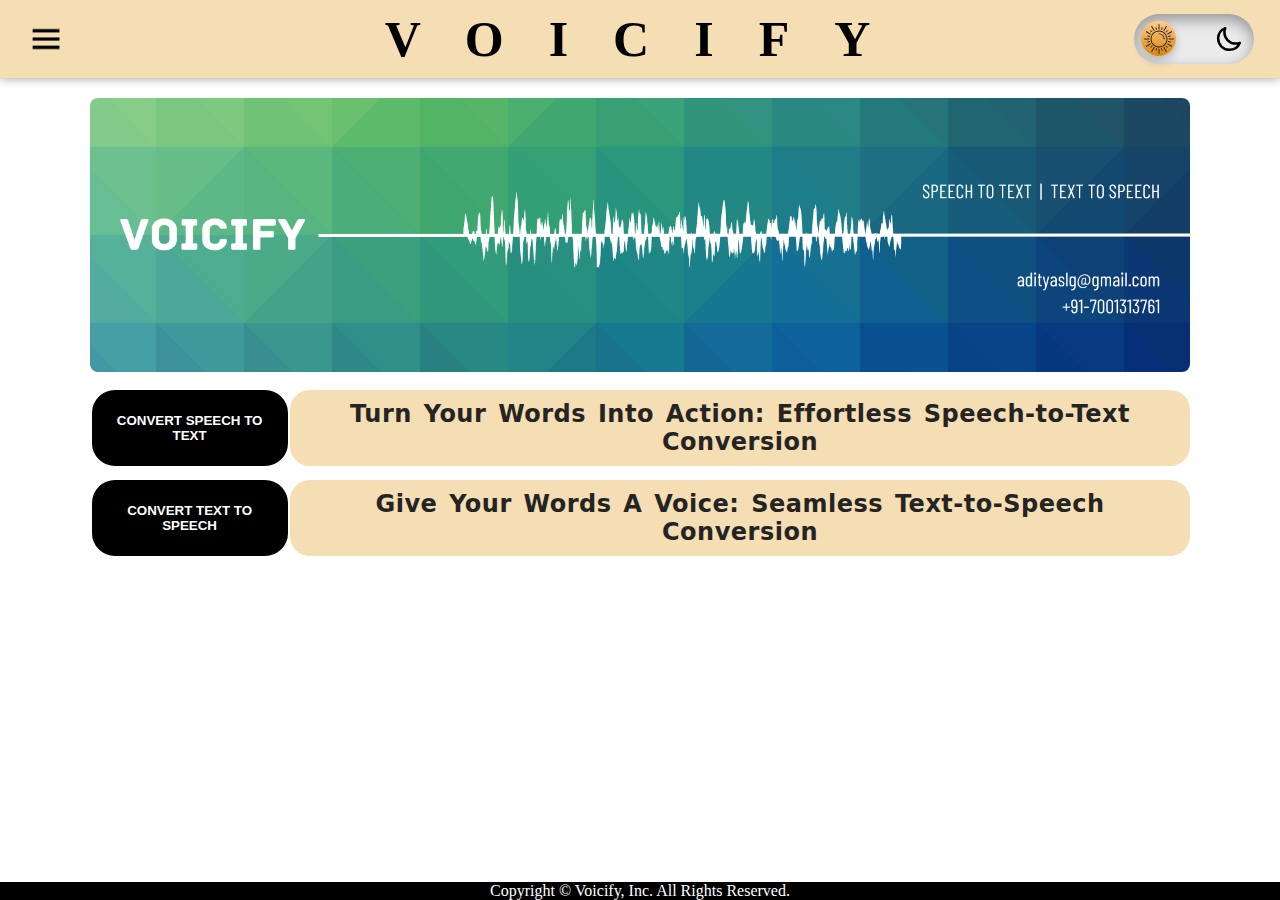
<file: index.html>
<!DOCTYPE html>
<html lang="en">
<head>
    <meta charset="UTF-8">
    <meta name="viewport" content="width=device-width, initial-scale=1.0">
    <title>VOICIFY</title>
    <link rel="stylesheet" href="style.css">
    <script src="https://code.jquery.com/jquery-3.6.0.min.js"></script>

</head>
<body>
    <nav class="navbar">
        <div class="navleft">
            <img src="images/menu.png" alt="" class="menu-icon" id="menuIcon">
        </div>
        <div class="navmid">
            <a href="index.html" ><h1>VOICIFY</h1></a>
        </div>
        <div class="navright">
            <input type="checkbox" id="darkmode-toggle"/>
            <label for="darkmode-toggle">
            <img src="images/sun.svg" class="sun"> 
            <img src="images/moon.svg" class="moon">
            </label>
        </div> 
    </nav>

    

    <div class="container">
        <div class="banner">
           <a href=""><img src="images/banner-img.png" alt=""></a> 
        </div>
        <div class="buttons">
           <div class="same"><a href="speech2text.html"><button class="btn2">CONVERT SPEECH TO TEXT</button></a> <div class="btn-word"><h2>Turn Your Words Into Action: Effortless Speech-to-Text Conversion</h2></div></div> 
           <div class="same"><a href="text2speech.html"><button class="btn1">CONVERT TEXT TO SPEECH</button></a> <div class="btn-word"><h2>Give Your Words A Voice: Seamless Text-to-Speech Conversion</h2></div></div> 
        </div>
    </div>























    <div class="overlay" id="overlay"></div>



     <div class="sidebar1" id="sidebar1">
       <div class="shortcut-links">
        <a href="index.html"><img src="images/home.png" alt=""><p>HOME</p></a>
        <hr class="line">
        <a href="speech2text.html"><img src="images/voice.png" alt=""><p>SPEECH 2 TEXT</p></a>
        <hr class="line">
        <a href="text2speech.html"><img src="images/text.png" alt=""><p>TEXT 2 SPEECH</p></a>
        <hr class="line">
        <a href="help.html"><img src="images/help.png" alt=""><p>HELP</p></a>
        <hr class="line">
        <a href="about.html"><img src="images/about.png" alt=""><p>ABOUT</p></a>
        <hr class="line">
       </div>
 
       
    </div>
 
 
    <footer>
        <p>
            Copyright &copy; Voicify, Inc. All Rights Reserved.        </p>
    </footer>
    <script src="voicify.js"></script>






</body>
</html>
</file>
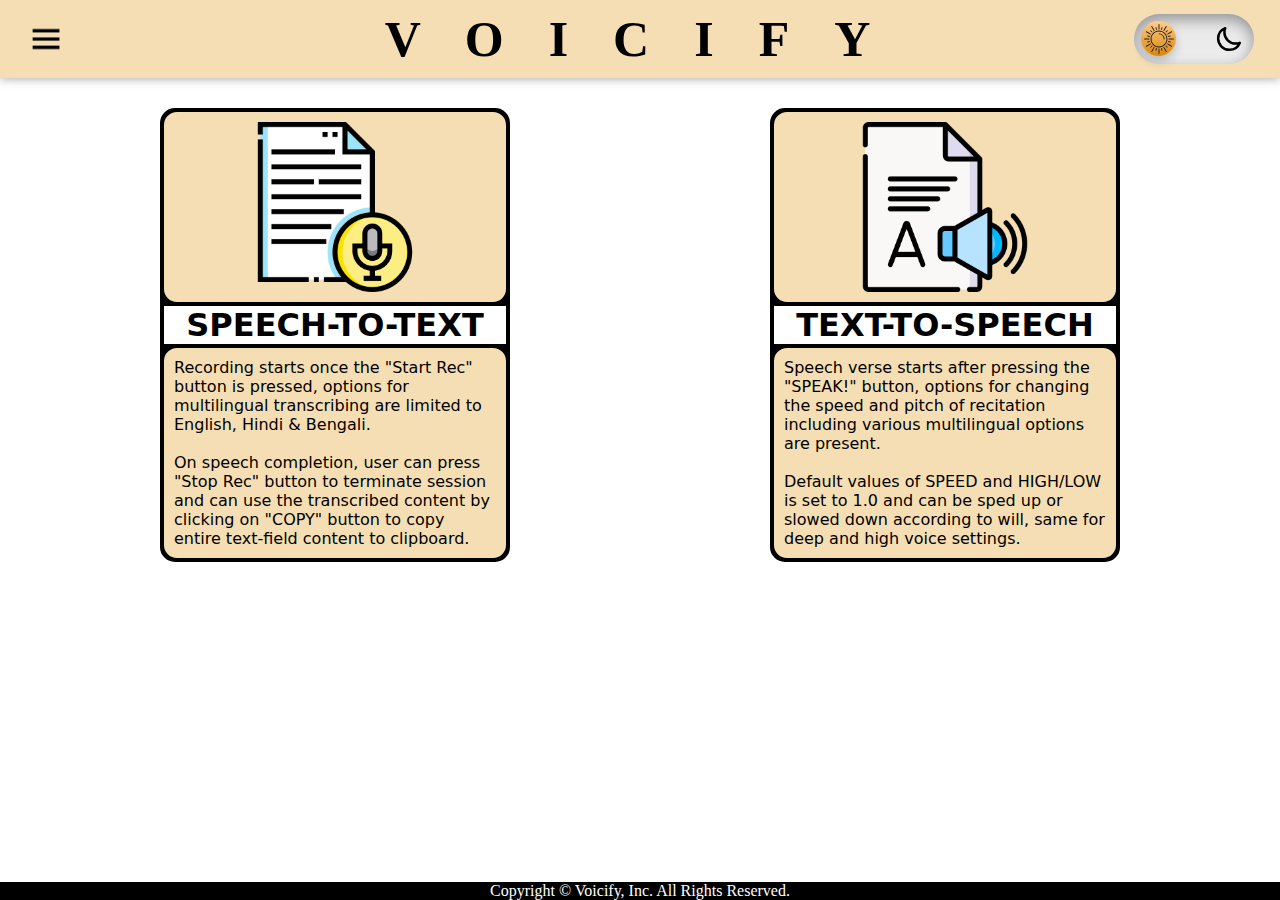
<file: help.html>
<!DOCTYPE html>
<html lang="en">
<head>
    <meta charset="UTF-8">
    <meta name="viewport" content="width=device-width, initial-scale=1.0">
    <title>HELP</title>
    <link rel="stylesheet" href="help.css">
    <script src="https://code.jquery.com/jquery-3.6.0.min.js"></script>

</head>
<body>
    <nav class="navbar">
        <div class="navleft">
            <img src="images/menu.png" alt="" class="menu-icon" id="menuIcon">
        </div>
        <div class="navmid">
            <a href="index.html"><h1>VOICIFY</h1></a>
        </div>
        <div class="navright">
            <input type="checkbox" id="darkmode-toggle"/>
            <label for="darkmode-toggle">
            <img src="images/sun.svg" class="sun"> 
            <img src="images/moon.svg" class="moon">
            </label>
        </div> 
    </nav>

    

    <!-- <div class="container">
        <div class="banner">
           <a href=""><img src="images/banner-img.png" alt=""></a> 
        </div>
        <div class="buttons">
           <div class="same"><a href="speech2text.html"><button class="btn2">CONVERT SPEECH TO TEXT</button></a> <div class="btn-word"><h2>Turn Your Words Into Action: Effortless Speech-to-Text Conversion</h2></div> </div> 
           <div class="same"><a href="text2speech.html"><button class="btn1">CONVERT TEXT TO SPEECH</button></a> <div class="btn-word"><h2>Give Your Words A Voice: Seamless Text-to-Speech Conversion</h2></div> </div> 
        </div>
    </div> -->


    <section>
        <div class="s2t">
            <div class="pic">
                <img src="images/s2t1.png" alt="">
                
            </div>
            <a href="speech2text.html"><div class="middy"><h1>SPEECH-TO-TEXT</h1></div></a>
            <div class="descrip">
                <p>Recording starts once the "Start Rec" button is pressed, options for multilingual transcribing are limited to English, Hindi & Bengali. </p> 
                <br>
                <p>On speech completion, user can press "Stop Rec" button to terminate session and can use the transcribed content by clicking on "COPY" button to copy entire text-field content to clipboard. </p> 
            </div>
        </div>
        <div class="t2s">
            <div class="pic">
                <img src="images/t2s.png" alt="">
            </div>
            <a href="text2speech.html"><div class="middy"><h1>TEXT-TO-SPEECH</h1></div></a>
            <div class="descrip">
                <p>Speech verse starts after pressing the "SPEAK!" button, options for changing the speed and pitch of recitation including various multilingual options are present.</p> 
                <br>
                <p>Default values of SPEED and HIGH/LOW is set to 1.0 and can be sped up or slowed down according to will, same for deep and high voice settings.</p> 
            </div>
        </div>
    </section>




    <!-- Voicify is a speech-to-text converter tool known for its high accuracy and multilingual support. It offers customization options, real-time transcription, API integration, accessibility features, and a focus on security and privacy. Voicify is designed to improve accessibility for users with disabilities, such as those who are deaf or hard of hearing. -->
    <!-- Use Voicify to convert spoken content into written text for better accessibility. -->
















    <div class="overlay" id="overlay"></div>



     <div class="sidebar1" id="sidebar1">
       <div class="shortcut-links">
        <a href="index.html"><img src="images/home.png" alt=""><p>HOME</p></a>
        <hr class="line">
        <a href="speech2text.html"><img src="images/voice.png" alt=""><p>SPEECH 2 TEXT</p></a>
        <hr class="line">
        <a href="text2speech.html"><img src="images/text.png" alt=""><p>TEXT 2 SPEECH</p></a>
        <hr class="line">
        <a href="help.html"><img src="images/help.png" alt=""><p>HELP</p></a>
        <hr class="line">
        <a href="about.html"><img src="images/about.png" alt=""><p>ABOUT</p></a>
        <hr class="line">
       </div>
 
       
    </div>
 
 
    <footer>
        <p>
            Copyright &copy; Voicify, Inc. All Rights Reserved.        </p>
    </footer>
    <script src="voicify.js"></script>






</body>
</html>
</file>
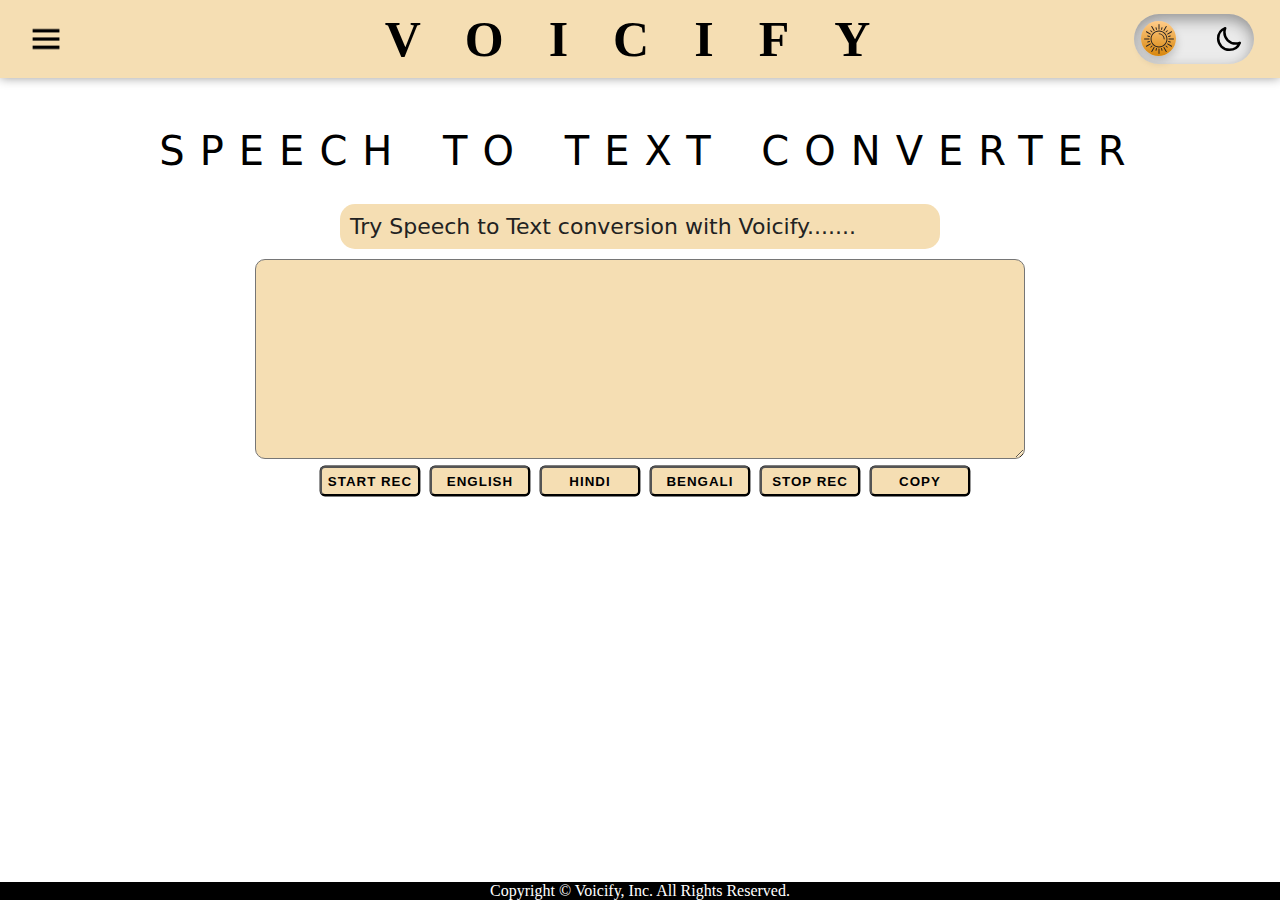
<file: speech2text.html>
<!DOCTYPE html>
<html lang="en">
<head>
    <meta charset="UTF-8">
    <meta name="viewport" content="width=device-width, initial-scale=1.0">
    <title>SPEECH TO TEXT</title>
    <link rel="stylesheet" href="speech2text.css">
    
    <script src="https://ajax.googleapis.com/ajax/libs/jquery/3.7.1/jquery.min.js"></script>
</head>
<body>
    <nav class="navbar">
        <div class="navleft">
            <img src="images/menu.png" alt="" class="menu-icon" id="menuIcon">
        </div>
        <div class="navmid">
            <a href="index.html"><h1>VOICIFY</h1></a>
        </div>
        <div class="navright">
            <input type="checkbox" id="darkmode-toggle"/>
            <label for="darkmode-toggle">
            <img src="images/sun.svg" class="sun"> 
            <img src="images/moon.svg" class="moon">
            </label>
        </div> 
    </nav>

    <section>
        <form>
        <h1>SPEECH TO TEXT CONVERTER</h1>
        <div class="contain">
           <div class="texts1">
            <p>Try Speech to Text conversion with Voicify.......</p>
            <textarea class="txt-area"></textarea>
           <div class="align-btns">
           <button id="startButton"  type="submit" class="btn-x">START REC</button>

           <button type="button" class="btn-x">ENGLISH</button>
           <button type="button" class="btn-x">HINDI</button>
           <button type="button" class="btn-x">BENGALI</button>
           
           <button type="button" class="btn-x">STOP REC</button>

           <button type="button" class="btn-x">COPY</button>
           </div>
        </div>
        </div>
    </form>
    </section>


    <div class="overlay" id="overlay"></div>



    <div class="sidebar1" id="sidebar1">
      <div class="shortcut-links">
       <a href="index.html"><img src="images/home.png" alt=""><p>HOME</p></a>
       <hr class="line">
       <a href="speech2text.html"><img src="images/voice.png" alt=""><p>SPEECH 2 TEXT</p></a>
       <hr class="line">
       <a href="text2speech.html"><img src="images/text.png" alt=""><p>TEXT 2 SPEECH</p></a>
       <hr class="line">
       <a href="help.html"><img src="images/help.png" alt=""><p>HELP</p></a>
       <hr class="line">
       <a href="about.html"><img src="images/about.png" alt=""><p>ABOUT</p></a>
       <hr class="line">
      </div>

      
   </div>


   <footer>
       <p>
       Copyright &copy; Voicify, Inc. All Rights Reserved. 
       </p>
   </footer>








    
    <script src="voicify.js"></script>
</body>
</html>
</file>
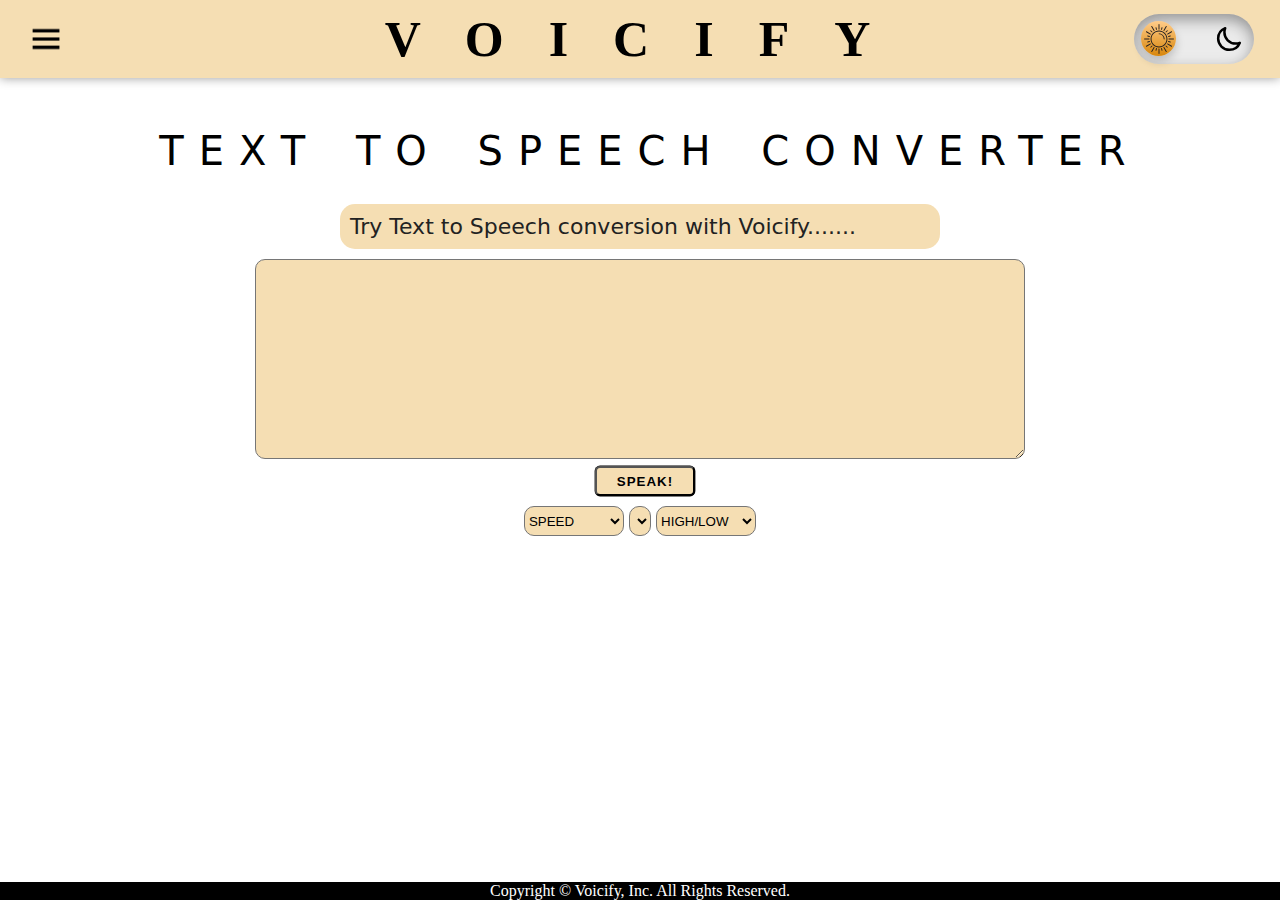
<file: text2speech.html>
<!DOCTYPE html>
<html lang="en">
<head>
    <meta charset="UTF-8">
    <meta name="viewport" content="width=device-width, initial-scale=1.0">
    <title>TEXT TO SPEECH</title>
    <link rel="stylesheet" href="text2speech.css">
    <script src="https://code.jquery.com/jquery-3.6.0.min.js"></script>

</head>
<body>
    <nav class="navbar">
        <div class="navleft">
            <img src="images/menu.png" alt="" class="menu-icon" id="menuIcon">
        </div>
        <div class="navmid">
            <a href="index.html"><h1>VOICIFY</h1></a>
        </div>
        <div class="navright">
            <input type="checkbox" id="darkmode-toggle"/>
            <label for="darkmode-toggle">
            <img src="images/sun.svg" class="sun"> 
            <img src="images/moon.svg" class="moon">
            </label>
        </div> 
    </nav>

    

    <section>
    
        <h1>TEXT TO SPEECH CONVERTER</h1>
        <div class="contain">
           <div class="texts1">
            <p>Try Text to Speech conversion with Voicify.......</p>
            <textarea class="txt-area"></textarea>
           <div class="align-btns">
           <button id="startButton"  type="submit" class="btn-x">SPEAK!</button>
            </div>
            <div>
            <select name="SPEED" id="speed">
                <option value="1">SPEED</option>
            </select>
           <select name="" id="voicesxxx">   </select>
           <select name="PITCH" id="pitch">
                <option value="1">HIGH/LOW</option>
            </select>
           </div>
        </div>
        </div>

    </section>























    <div class="overlay" id="overlay"></div>



     <div class="sidebar1" id="sidebar1">
       <div class="shortcut-links">
        <a href="index.html"><img src="images/home.png" alt=""><p>HOME</p></a>
        <hr class="line">
        <a href="speech2text.html"><img src="images/voice.png" alt=""><p>SPEECH 2 TEXT</p></a>
        <hr class="line">
        <a href="text2speech.html"><img src="images/text.png" alt=""><p>TEXT 2 SPEECH</p></a>
        <hr class="line">
        <a href="help.html"><img src="images/help.png" alt=""><p>HELP</p></a>
        <hr class="line">
        <a href="about.html"><img src="images/about.png" alt=""><p>ABOUT</p></a>
        <hr class="line">
       </div>
 
       
    </div>
 
 
    <footer>
        <p>
            Copyright &copy; Voicify, Inc. All Rights Reserved.
        </p>
    </footer>
    <script src="voicify1.js"></script>






</body>
</html>
</file>
<file: style.css>
*{
    margin: 0;
    padding: 0;
    box-sizing: border-box;
}

.navbar{
  display: flex;
  justify-content: space-between;
  background-color: rgb(245, 222, 179);
  padding: 10px 2%;
  box-shadow: 0 0 10px rgba(0,0,0,.4);
  position: sticky;
  top: 0;
  align-items: center;

  
    z-index: 10000;
    
  
}

a{
  text-decoration: none;
  color: black;
}
.navleft{
  display: flex;
  align-items: center;
  z-index: 1000000;
}
.navmid{
  display: flex;
  align-items: center;
}
.navright{
  display: flex;
  align-items: center;
}

.navmid h1{
  font-size: 50px;
  letter-spacing: 45px;
  padding-left: 100px;
}
.navleft img{
  width: 40px;
  z-index: 1000000;
}














.sidebar1 {
  /* display: none;  */
  transform: translateX(-100%);
}


.sidebar1.visible{
  display: block;
  width: 25%;
  height: 100%;
  position: fixed;
  transform: translateX(0);
  transition: transform 0.5s ease; 
  top: 0;
  margin-top: 79px;
  padding-top: 10px;
  padding-left: 2%;
  background: white;
  overflow-y: scroll;
  scroll-behavior: auto;
  z-index: 111111;
  /* background-color: aqua; */
}

.line{
  margin-bottom: 20px;
}
.sidebar1::-webkit-scrollbar{
  display: none;
}

.sidebar1 .shortcut-links a {
  display: flex;
  align-items: center;
  margin-bottom: 20px;
  width: fit-content;
  flex-wrap: wrap;
  /* flex-direction: column; */
}

.sidebar1 .shortcut-links a img{
  width: 25px;
  margin-right: 20px;

}
.sidebar1 .shortcut-links p{
  font-family:'Franklin Gothic Medium', 'Arial Narrow', Arial, sans-serif;
  font-size: 25px;
  letter-spacing: 1.2px;
  font-weight: 300;
}
.sidebar1 .shortcut-links p:hover{
  color: red;
}
.sidebar1 .shortcut-links a:nth-child(1){
  padding-top: 10px;
  color:rgb(168, 12, 12);
}
.sidebar1 .shortcut-links a:nth-child(1):hover{
  color:black;
}

.sidebar1 hr{
  height: 1px;
  border: 0;
  background: #ccc;
  width: 85%;
}

.sidebar1 .subscribed-list h3{
  font-size: 15px;
  margin: 20px 0;
  color: #5a5a5a;
}

.sidebar1 .subscribed-list a{
  display: flex;
  align-items: center;
  margin-bottom: 20px;
  width: fit-content;
  flex-wrap: wrap;
}

.sidebar1 .subscribed-list a img{
  width: 30px;
  border-radius: 50%;
  margin-right: 20px;
}

.overlay.visible {
  transition-duration: 200ms;
  position: fixed;
  top: 0;
  left: 0;
  width: 100%;
  height: 100%;
  background-color: rgba(0, 0, 0, 0.5); 
  display: block; 
  z-index: 10; 
  transition: background-color 0.5s ease;
}

.overlay{
  display: none;
}

img{
  cursor: pointer;
}










.container{
  /* background: goldenrod; */
  padding-left: 7%;
  padding-right: 7%;
  padding-top: 20px;
  padding-bottom: 20px;
  z-index: 1;
  max-height: 22vh;
 /* background: linear-gradient(135deg, orange 60%, cyan); */
  
}

.large-container{
  padding-left: 7%;
  background:#f9f9f9;
  padding-right: 2%;
  padding-top: 20px;
  padding-bottom: 20px;
  z-index: 1;
}
.banner{
  width: 100%;
  z-index: 1;
}
.banner img{
  width: 100%;
  
  border-radius: 8px;
  z-index: 1;

}

.buttons{
  display: flex;
  flex-direction: column;
  justify-content: space-between;
  margin-top: 7px;
}
.buttons a{
  padding-top: 5px;
  padding-bottom: 5px;
}
.btn1,.btn2{
  height: 80px;
  width: 200px;
  background-color: black;
  color: white;
  cursor: pointer;
  border: 2px solid white;
  border-radius: 25px;
  font-weight: 600;
  padding: 7px 7px 7px 7px;
 
}
.btn1:disabled {
  pointer-events: none;
}

.btn1:hover {
  background-color: rgb(194, 11, 11);
  box-shadow: rgba(0, 0, 0, 0.25) 0 8px 15px;
  transform: translateY(-2px);
}

.btn1:active {
  box-shadow: none;
  transform: translateY(0);
}
.btn2:disabled {
  pointer-events: none;
}

.btn2:hover {
  background-color: rgb(194, 11, 11);
  box-shadow: rgba(0, 0, 0, 0.25) 0 8px 15px;
  transform: translateY(-2px);
}

.btn2:active {
  box-shadow: none;
  transform: translateY(0);
}









/* -----------------------------------------------------DARK-MODE---------------------------------------------- */

  label {
    width:120px;
    height:50px;
    position: relative;
    display: block;
    background: #ebebeb;
    border-radius: 200px;
    box-shadow: inset 0px 5px 15px rgba(0,0,0,0.4), inset 0px -5px 15px rgba(255,255,255,0.4);
    cursor: pointer;
    transition: 0.3s;
  }
  label:after {
    content: "";
    width:35px;
    height: 35px;
    position: absolute;
    top:7px;
    left:7px;
    background: linear-gradient(180deg,#ffcc89,#d8860b);
    border-radius: 180px;
    box-shadow: 0px 5px 10px rgba(0,0,0,0.2);
    transition: 0.3s;
  }
  input {
    width: 0;
    height: 0;
    visibility: hidden;
  }
  input:checked + label {
    background: #242424;
  }
  input:checked + label:after {
    left:110px;
    transform: translateX(-100%);
    background: linear-gradient(180deg,#777,#3a3a3a);
  }
  label:active:after{
    width: 60px;
  }
  
  input:checked + label{
    background:#242424;
  }
  label img {
    position: absolute;
    width: 30px;
    top:10px;
    z-index: 100;
  }
  label .sun {
    left:10px;
    fill:#fff;
    transition: 0.3s;
  }
  label .moon {
    left:80px;
    fill:#7e7e7e;
    transition: 0.3s;
  }
  input:checked + label img.sun {
    fill:#7e7e7e;
  }
  input:checked + label img.moon {
    fill:#fff;
  }

/* -----------------------------------------------------DARK-MODE---------------------------------------------- */






/* -------------------------------------------------------------------WRITE & ERASE TEXT ANIMATION--------------------- */
.same{
  display: flex;
  
}
.btn-word {
  display: flex;
  justify-content: center;
  margin: auto;
  text-align: center;
  align-items: center;
  color:#242424;
  /* background-color: rgb(5, 150, 138); */
  font: 500 normal 15px;
  letter-spacing: 0.5px;
  word-spacing: 3px;
  background: wheat;
  border-radius: 20px;
  font-family: system-ui, -apple-system, BlinkMacSystemFont, 'Segoe UI', Roboto, Oxygen, Ubuntu, Cantarell, 'Open Sans', 'Helvetica Neue', sans-serif;

  
  /* text-shadow: 5px 2px #222324, 2px 4px #222324, 3px 5px #222324; */
}



.btn-word h2{
  text-align: center;
  padding:10px 10px 10px 10px;
}
/* -------------------------------------------------------------------WRITE & ERASE TEXT ANIMATION--------------------- */












footer{
  position: fixed;
  left: 0;
  bottom: 0;
  width: 100%;
  background-color: black;
  color: white;
  text-align: center;
}
</file>
<file: help.css>
*{
    margin: 0;
    padding: 0;
    box-sizing: border-box;
}

.navbar{
  display: flex;
  justify-content: space-between;
  background-color: rgb(245, 222, 179);
  padding: 10px 2%;
  box-shadow: 0 0 10px rgba(0,0,0,.4);
  position: sticky;
  top: 0;
  align-items: center;

  
    z-index: 10000;
    /* background: white; */
}

body{
  
  padding-bottom: 0;
  margin-bottom: 0;
}

a{
  text-decoration: none;
  color: black;
}
.navleft{
  display: flex;
  align-items: center;
  z-index: 1000000;
}
.navmid{
  display: flex;
  align-items: center;
}
.navright{
  display: flex;
  align-items: center;
}

.navmid h1{
  font-size: 50px;
  letter-spacing: 45px;
  padding-left: 100px;
}
.navleft img{
  width: 40px;
  z-index: 1000000;
}














.sidebar1 {
  /* display: none;  */
  transform: translateX(-100%);
}


.sidebar1.visible{
  display: block;
  width: 25%;
  height: 100%;
  position: fixed;
  transform: translateX(0);
  transition: transform 0.5s ease; 
  top: 0;
  margin-top: 79px;
  padding-top: 10px;
  padding-left: 2%;
  background: wheat;
  overflow-y: scroll;
  scroll-behavior: auto;
  z-index: 111111;
  /* background-color: aqua; */
}

.line{
  margin-bottom: 20px;
}
.sidebar1::-webkit-scrollbar{
  display: none;
}

.sidebar1 .shortcut-links a {
  display: flex;
  align-items: center;
  margin-bottom: 20px;
  width: fit-content;
  flex-wrap: wrap;
  /* flex-direction: column; */
}

.sidebar1 .shortcut-links a img{
  width: 25px;
  margin-right: 20px;

}
.sidebar1 .shortcut-links p{
  font-family:'Franklin Gothic Medium', 'Arial Narrow', Arial, sans-serif;
  font-size: 25px;
  letter-spacing: 1.2px;
  font-weight: 300;
}
.sidebar1 .shortcut-links p:hover{
  color: red;
}
.sidebar1 .shortcut-links a:nth-child(1){
  padding-top: 10px;
  color:rgb(168, 12, 12);
}
.sidebar1 .shortcut-links a:nth-child(1):hover{
  color:black;
}

.sidebar1 hr{
  height: 1px;
  border: 0;
  background: black;
  width: 85%;
}

.sidebar1 .subscribed-list h3{
  font-size: 15px;
  margin: 20px 0;
  color: #5a5a5a;
}

.sidebar1 .subscribed-list a{
  display: flex;
  align-items: center;
  margin-bottom: 20px;
  width: fit-content;
  flex-wrap: wrap;
}

.sidebar1 .subscribed-list a img{
  width: 30px;
  border-radius: 50%;
  margin-right: 20px;
}

.overlay.visible {
  transition-duration: 200ms;
  position: fixed;
  top: 0;
  left: 0;
  width: 100%;
  height: 100%;
  background-color: rgba(0, 0, 0, 0.5); 
  display: block; 
  z-index: 10; 
  transition: background-color 0.5s ease;
}

.overlay{
  display: none;
}

img{
  cursor: pointer;
}










.container{
  /* background: goldenrod; */
  padding-left: 7%;
  padding-right: 7%;
  padding-top: 20px;
  padding-bottom: 20px;
  z-index: 1;
  
}
.large-container{
  padding-left: 7%;
  background:#f9f9f9;
  padding-right: 2%;
  padding-top: 20px;
  padding-bottom: 20px;
  z-index: 1;
}
.banner{
  width: 100%;
  z-index: 1;
}
.banner img{
  width: 100%;
  
  border-radius: 8px;
  z-index: 1;

}

.buttons{
  display: flex;
  flex-direction: column;
  justify-content: space-between;
  margin-top: 7px;
}
.buttons a{
  padding-top: 5px;
  padding-bottom: 5px;
}
.btn1,.btn2{
  height: 80px;
  width: 200px;
  background-color: black;
  color: white;
  cursor: pointer;
  border: 2px solid white;
  border-radius: 15px;
  font-weight: 600;
  padding: 7px 7px 7px 7px;
 
}
.btn1:disabled {
  pointer-events: none;
}

.btn1:hover {
  background-color: rgb(194, 11, 11);
  box-shadow: rgba(0, 0, 0, 0.25) 0 8px 15px;
  transform: translateY(-2px);
}

.btn1:active {
  box-shadow: none;
  transform: translateY(0);
}
.btn2:disabled {
  pointer-events: none;
}

.btn2:hover {
  background-color: rgb(194, 11, 11);
  box-shadow: rgba(0, 0, 0, 0.25) 0 8px 15px;
  transform: translateY(-2px);
}

.btn2:active {
  box-shadow: none;
  transform: translateY(0);
}









/* -----------------------------------------------------DARK-MODE---------------------------------------------- */

  label {
    width:120px;
    height:50px;
    position: relative;
    display: block;
    background: #ebebeb;
    border-radius: 200px;
    box-shadow: inset 0px 5px 15px rgba(0,0,0,0.4), inset 0px -5px 15px rgba(255,255,255,0.4);
    cursor: pointer;
    transition: 0.3s;
  }
  label:after {
    content: "";
    width:35px;
    height: 35px;
    position: absolute;
    top:7px;
    left:7px;
    background: linear-gradient(180deg,#ffcc89,#d8860b);
    border-radius: 180px;
    box-shadow: 0px 5px 10px rgba(0,0,0,0.2);
    transition: 0.3s;
  }
  input {
    width: 0;
    height: 0;
    visibility: hidden;
  }
  input:checked + label {
    background: #242424;
  }
  input:checked + label:after {
    left:110px;
    transform: translateX(-100%);
    background: linear-gradient(180deg,#777,#3a3a3a);
  }
  label:active:after{
    width: 60px;
  }
  
  input:checked + label{
    background:#242424;
  }
  label img {
    position: absolute;
    width: 30px;
    top:10px;
    z-index: 100;
  }
  label .sun {
    left:10px;
    fill:#fff;
    transition: 0.3s;
  }
  label .moon {
    left:80px;
    fill:#7e7e7e;
    transition: 0.3s;
  }
  input:checked + label img.sun {
    fill:#7e7e7e;
  }
  input:checked + label img.moon {
    fill:#fff;
  }

/* -----------------------------------------------------DARK-MODE---------------------------------------------- */






/* -------------------------------------------------------------------WRITE & ERASE TEXT ANIMATION--------------------- */
.same{
  display: flex;
  
}
.btn-word {
  display: flex;
  justify-content: center;
  margin: auto;
  align-items: center;
  color: white;
  background-color: rgb(5, 150, 138);
  font: 600 normal 15px;
  letter-spacing: 0.5px;
  word-spacing: 3px;
  
  font-family:Cambria, Cochin, Georgia, Times, 'Times New Roman', serif ;
  
  /* text-shadow: 5px 2px #222324, 2px 4px #222324, 3px 5px #222324; */
}
/* -------------------------------------------------------------------WRITE & ERASE TEXT ANIMATION--------------------- */












footer{
  position: fixed;
  left: 0;
  bottom: 0;
  width: 100%;
  background-color: black;
  color: white;
  text-align: center;
}













section{
  max-height: 20vh;
  width: 100%;
  display: flex;
  /* align-items: center; */
  font-family: system-ui, -apple-system, BlinkMacSystemFont, 'Segoe UI', Roboto, Oxygen, Ubuntu, Cantarell, 'Open Sans', 'Helvetica Neue', sans-serif;
  flex-direction: row;
  justify-content: space-around;
  padding: 30px;
  
}

.s2t{
    display: flex;
    flex-direction: column;
    height: 80%;
    border: 2px solid black;
    max-width: 350px;
    border-radius: 15px;
    background-color: black;

    

}
.t2s{
    display: flex;
    flex-direction: column;
    height: 80%;
    border: 2px solid black;
    max-width: 350px;
    border-radius: 15px;
    background-color: black;
    
}
.middy{
    border: 2px solid black;
   text-align: center;
   background-color: white;
}
.middy:hover{
    background-color: #d8860b;
}
.pic{
    display: flex;
    justify-content: center;
    padding-bottom: 10px;
    border: 2px solid black;
    align-items: center;
    background-color: wheat;
    padding-top:10px;
    border-radius: 15px;

    
}
.descrip{
    border: 2px solid black;
    padding: 10px 10px;
    font-size: 16px;
    background-color: wheat;
    font-weight: 450;
    border-radius: 15px;
    cursor: pointer;
}
.pic img{
    height: 170px;
    /* width: 50%; */

}
</file>
<file: speech2text.css>
*{
    margin: 0;
    padding: 0;
    box-sizing: border-box;
}

.navbar{
  display: flex;
  justify-content: space-between;
  background-color: rgb(245, 222, 179);
  padding: 10px 2%;
  box-shadow: 0 0 10px rgba(0,0,0,.4);
  position: sticky;
  top: 0;
  align-items: center;

  
    z-index: 10000;
    /* background: white; */
}

a{
  text-decoration: none;
  color: black;
}
.navleft{
  display: flex;
  align-items: center;
  z-index: 1000000;
}
.navmid{
  display: flex;
  align-items: center;
}
.navright{
  display: flex;
  align-items: center;
}

.navmid h1{
  font-size: 50px;
  letter-spacing: 45px;
  padding-left: 100px;
}
.navleft img{
  width: 40px;
  z-index: 1000000;
}














.sidebar1 {
  /* display: none;  */
  transform: translateX(-100%);
}


.sidebar1.visible{
  display: block;
  width: 25%;
  height: 100%;
  position: fixed;
  transform: translateX(0);
  transition: transform 0.5s ease; 
  top: 0;
  margin-top: 79px;
  padding-top: 10px;
  padding-left: 2%;
  background: wheat;
  overflow-y: scroll;
  scroll-behavior: auto;
  z-index: 111111;
  /* background-color: aqua; */
}

.line{
  margin-bottom: 20px;
}
.sidebar1::-webkit-scrollbar{
  display: none;
}

.sidebar1 .shortcut-links a {
  display: flex;
  align-items: center;
  margin-bottom: 20px;
  width: fit-content;
  flex-wrap: wrap;
  /* flex-direction: column; */
}

.sidebar1 .shortcut-links a img{
  width: 25px;
  margin-right: 20px;

}
.sidebar1 .shortcut-links p{
  font-family:'Franklin Gothic Medium', 'Arial Narrow', Arial, sans-serif;
  font-size: 25px;
  letter-spacing: 1.2px;
  font-weight: 300;
}
.sidebar1 .shortcut-links p:hover{
  color: red;
}
.sidebar1 .shortcut-links a:nth-child(1){
  padding-top: 10px;
  color:rgb(168, 12, 12);
}
.sidebar1 .shortcut-links a:nth-child(1):hover{
  color:black;
}

.sidebar1 hr{
  height: 1px;
  border: 0;
  background: black;
  width: 85%;
}

.sidebar1 .subscribed-list h3{
  font-size: 15px;
  margin: 20px 0;
  color: #5a5a5a;
}

.sidebar1 .subscribed-list a{
  display: flex;
  align-items: center;
  margin-bottom: 20px;
  width: fit-content;
  flex-wrap: wrap;
}

.sidebar1 .subscribed-list a img{
  width: 30px;
  border-radius: 50%;
  margin-right: 20px;
}

.overlay.visible {
  transition-duration: 200ms;
  position: fixed;
  top: 0;
  left: 0;
  width: 100%;
  height: 100%;
  background-color: rgba(0, 0, 0, 0.5); 
  display: block; 
  z-index: 10; 
  transition: background-color 0.5s ease;
}

.overlay{
  display: none;
}

img{
  cursor: pointer;
}










.container{
  background:#bdb7b744;
  padding-left: 7%;
  padding-right: 7%;
  padding-top: 20px;
  padding-bottom: 20px;
  z-index: 1;
  
}
.large-container{
  padding-left: 7%;
  background:#f9f9f9;
  padding-right: 2%;
  padding-top: 20px;
  padding-bottom: 20px;
  z-index: 1;
}
.banner{
  width: 100%;
  z-index: 1;
}
.banner img{
  width: 100%;
  
  border-radius: 8px;
  z-index: 1;

}

.buttons{
  display: flex;
  justify-content: space-between;
  padding-top: 7px;
}
.btn1,.btn2{
  height: 80px;
  width: 200px;
  background-color: black;
  color: white;
  cursor: pointer;
  border: 2px solid white;
  border-radius: 15px;
  font-weight: 600;
  padding: 7px 7px 7px 7px;
 
}
.btn1:disabled {
  pointer-events: none;
}

.btn1:hover {
  background-color: rgb(194, 11, 11);
  box-shadow: rgba(0, 0, 0, 0.25) 0 8px 15px;
  transform: translateY(-2px);
}

.btn1:active {
  box-shadow: none;
  transform: translateY(0);
}
.btn2:disabled {
  pointer-events: none;
}

.btn2:hover {
  background-color: rgb(194, 11, 11);
  box-shadow: rgba(0, 0, 0, 0.25) 0 8px 15px;
  transform: translateY(-2px);
}

.btn2:active {
  box-shadow: none;
  transform: translateY(0);
}









/* -----------------------------------------------------DARK-MODE---------------------------------------------- */

  label {
    width:120px;
    height:50px;
    position: relative;
    display: block;
    background: #ebebeb;
    border-radius: 200px;
    box-shadow: inset 0px 5px 15px rgba(0,0,0,0.4), inset 0px -5px 15px rgba(255,255,255,0.4);
    cursor: pointer;
    transition: 0.3s;
  }
  label:after {
    content: "";
    width:35px;
    height: 35px;
    position: absolute;
    top:7px;
    left:7px;
    background: linear-gradient(180deg,#ffcc89,#d8860b);
    border-radius: 180px;
    box-shadow: 0px 5px 10px rgba(0,0,0,0.2);
    transition: 0.3s;
  }
  input {
    width: 0;
    height: 0;
    visibility: hidden;
  }
  input:checked + label {
    background: #242424;
  }
  input:checked + label:after {
    left:110px;
    transform: translateX(-100%);
    background: linear-gradient(180deg,#777,#3a3a3a);
  }
  label:active:after{
    width: 60px;
  }
  
  input:checked + label{
    background:#242424;
  }
  label img {
    position: absolute;
    width: 30px;
    top:10px;
    z-index: 100;
  }
  label .sun {
    left:10px;
    fill:#fff;
    transition: 0.3s;
  }
  label .moon {
    left:80px;
    fill:#7e7e7e;
    transition: 0.3s;
  }
  input:checked + label img.sun {
    fill:#7e7e7e;
  }
  input:checked + label img.moon {
    fill:#fff;
  }

/* -----------------------------------------------------DARK-MODE---------------------------------------------- */



















footer{
  position: fixed;
  left: 0;
  bottom: 0;
  width: 100%;
  background-color: black;
  color: white;
  text-align: center;
}




























section{
  font-family: system-ui, -apple-system, BlinkMacSystemFont, 'Segoe UI', Roboto, Oxygen, Ubuntu, Cantarell, 'Open Sans', 'Helvetica Neue', sans-serif;
  /* min-height: 100vh; */
  max-height: 20vh;
  width: 100%;
  display: flex;
  align-items: center;
  flex-direction: column;
  background-color: white;
  padding: 50px 0;

}
section h1{
  color: black;
  font-weight: 400;
  text-align: center;
  width: 100%;
  font-size: 40px;
  margin-bottom: 10px;
  letter-spacing: 15px;
  word-spacing: 8px;
  padding-left: 20px;

}
.texts1{
  display: flex;
  flex-direction: column;
  align-items: center;
  text-align: center;
}
.align-btns{
  display: flex;
}
.txt-area{
  width: 770px;
  height: 200px;
  background-color: wheat;
  font-size: 18px;
  padding-left: 15px;
  padding-top: 8px;
  padding-right: 5px;
  border-radius: 10px;
  
  /* border: 2px solid white; */


}
.btn-x{
  background-color: wheat;
  width: 100px;
  height: 30px;
  margin-top: 7px;
  margin-left:10px;
  border-radius: 5px;
  box-shadow: 0 0 0 0.4px;
  cursor: pointer;
  letter-spacing: 1px;
  font-weight: 600;
  text-align: center;
}
.btn-x:hover{
  background-color: #d8860b;
}
section p{
  text-align: center;
  color: black;
  width: 100%;
  margin-bottom: 40px;
  

}
.contain{
  max-width: 500px;
  width: 90%;
  padding-top: 20px;
  margin: 0 auto;
  justify-content: center;
}

.texts1 p{
  color:#222222;

  /* display: flex;
  flex-direction: row; */
  font-size: 22px;
  background-color: wheat;
  width: 600px;
  text-align: left;
  padding: 10px;
  border-radius: 15px;
  margin-bottom: 10px;

}
/* .texts1 p:nth-child(2){
  display: none;
}
.texts1 p:nth-child(1){
  display: none;
} */
</file>
<file: text2speech.css>
*{
    margin: 0;
    padding: 0;
    box-sizing: border-box;
}

.navbar{
  display: flex;
  justify-content: space-between;
  background-color: rgb(245, 222, 179);
  padding: 10px 2%;
  box-shadow: 0 0 10px rgba(0,0,0,.4);
  position: sticky;
  top: 0;
  align-items: center;

  
    z-index: 10000;
    /* background: white; */
}

a{
  text-decoration: none;
  color: black;
}
.navleft{
  display: flex;
  align-items: center;
  z-index: 1000000;
}
.navmid{
  display: flex;
  align-items: center;
}
.navright{
  display: flex;
  align-items: center;
}

.navmid h1{
  font-size: 50px;
  letter-spacing: 45px;
  padding-left: 100px;
}
.navleft img{
  width: 40px;
  z-index: 1000000;
}














.sidebar1 {
  /* display: none;  */
  transform: translateX(-100%);
}


.sidebar1.visible{
  display: block;
  width: 25%;
  height: 100%;
  position: fixed;
  transform: translateX(0);
  transition: transform 0.5s ease; 
  top: 0;
  margin-top: 79px;
  padding-top: 10px;
  padding-left: 2%;
  background: wheat;
  overflow-y: scroll;
  scroll-behavior: auto;
  z-index: 111111;
  /* background-color: aqua; */
}

.line{
  margin-bottom: 20px;
}
.sidebar1::-webkit-scrollbar{
  display: none;
}

.sidebar1 .shortcut-links a {
  display: flex;
  align-items: center;
  margin-bottom: 20px;
  width: fit-content;
  flex-wrap: wrap;
  /* flex-direction: column; */
}

.sidebar1 .shortcut-links a img{
  width: 25px;
  margin-right: 20px;

}
.sidebar1 .shortcut-links p{
  font-family:'Franklin Gothic Medium', 'Arial Narrow', Arial, sans-serif;
  font-size: 25px;
  letter-spacing: 1.2px;
  font-weight: 300;
}
.sidebar1 .shortcut-links p:hover{
  color: red;
}
.sidebar1 .shortcut-links a:nth-child(1){
  padding-top: 10px;
  color:rgb(168, 12, 12);
}
.sidebar1 .shortcut-links a:nth-child(1):hover{
  color:black;
}

.sidebar1 hr{
  height: 1px;
  border: 0;
  background: black;
  width: 85%;
}

.sidebar1 .subscribed-list h3{
  font-size: 15px;
  margin: 20px 0;
  color: #5a5a5a;
}

.sidebar1 .subscribed-list a{
  display: flex;
  align-items: center;
  margin-bottom: 20px;
  width: fit-content;
  flex-wrap: wrap;
}

.sidebar1 .subscribed-list a img{
  width: 30px;
  border-radius: 50%;
  margin-right: 20px;
}

.overlay.visible {
  transition-duration: 200ms;
  position: fixed;
  top: 0;
  left: 0;
  width: 100%;
  height: 100%;
  background-color: rgba(0, 0, 0, 0.5); 
  display: block; 
  z-index: 10; 
  transition: background-color 0.5s ease;
}

.overlay{
  display: none;
}

img{
  cursor: pointer;
}










.container{
  background:#bdb7b744;
  padding-left: 7%;
  padding-right: 7%;
  padding-top: 20px;
  padding-bottom: 20px;
  z-index: 1;
  
}
.large-container{
  padding-left: 7%;
  background:#f9f9f9;
  padding-right: 2%;
  padding-top: 20px;
  padding-bottom: 20px;
  z-index: 1;
}
.banner{
  width: 100%;
  z-index: 1;
}
.banner img{
  width: 100%;
  
  border-radius: 8px;
  z-index: 1;

}

.buttons{
  display: flex;
  justify-content: space-between;
  padding-top: 7px;
}
.btn1,.btn2{
  height: 80px;
  width: 200px;
  background-color: black;
  color: white;
  cursor: pointer;
  border: 2px solid white;
  border-radius: 15px;
  font-weight: 600;
  padding: 7px 7px 7px 7px;
 
}
.btn1:disabled {
  pointer-events: none;
}

.btn1:hover {
  background-color: rgb(194, 11, 11);
  box-shadow: rgba(0, 0, 0, 0.25) 0 8px 15px;
  transform: translateY(-2px);
}

.btn1:active {
  box-shadow: none;
  transform: translateY(0);
}
.btn2:disabled {
  pointer-events: none;
}

.btn2:hover {
  background-color: rgb(194, 11, 11);
  box-shadow: rgba(0, 0, 0, 0.25) 0 8px 15px;
  transform: translateY(-2px);
}

.btn2:active {
  box-shadow: none;
  transform: translateY(0);
}









/* -----------------------------------------------------DARK-MODE---------------------------------------------- */

  label {
    width:120px;
    height:50px;
    position: relative;
    display: block;
    background: #ebebeb;
    border-radius: 200px;
    box-shadow: inset 0px 5px 15px rgba(0,0,0,0.4), inset 0px -5px 15px rgba(255,255,255,0.4);
    cursor: pointer;
    transition: 0.3s;
  }
  label:after {
    content: "";
    width:35px;
    height: 35px;
    position: absolute;
    top:7px;
    left:7px;
    background: linear-gradient(180deg,#ffcc89,#d8860b);
    border-radius: 180px;
    box-shadow: 0px 5px 10px rgba(0,0,0,0.2);
    transition: 0.3s;
  }
  input {
    width: 0;
    height: 0;
    visibility: hidden;
  }
  input:checked + label {
    background: #242424;
  }
  input:checked + label:after {
    left:110px;
    transform: translateX(-100%);
    background: linear-gradient(180deg,#777,#3a3a3a);
  }
  label:active:after{
    width: 60px;
  }
  
  input:checked + label{
    background:#242424;
  }
  label img {
    position: absolute;
    width: 30px;
    top:10px;
    z-index: 100;
  }
  label .sun {
    left:10px;
    fill:#fff;
    transition: 0.3s;
  }
  label .moon {
    left:80px;
    fill:#7e7e7e;
    transition: 0.3s;
  }
  input:checked + label img.sun {
    fill:#7e7e7e;
  }
  input:checked + label img.moon {
    fill:#fff;
  }

/* -----------------------------------------------------DARK-MODE---------------------------------------------- */



















footer{
  position: fixed;
  left: 0;
  bottom: 0;
  width: 100%;
  background-color: black;
  color: white;
  text-align: center;
}




























section{
  font-family: system-ui, -apple-system, BlinkMacSystemFont, 'Segoe UI', Roboto, Oxygen, Ubuntu, Cantarell, 'Open Sans', 'Helvetica Neue', sans-serif;
  /* min-height: 100vh; */
  max-height: 20vh;
  width: 100%;
  display: flex;
  align-items: center;
  flex-direction: column;
  background-color: white;
  padding: 50px 0;

}
section h1{
  color: black;
  font-weight: 400;
  text-align: center;
  width: 100%;
  font-size: 40px;
  margin-bottom: 10px;
  letter-spacing: 15px;
  word-spacing: 8px;
  padding-left: 20px;

}
.texts1{
  display: flex;
  flex-direction: column;
  align-items: center;
  text-align: center;
}
.align-btns{
  display: flex;
  padding-bottom: 10px;
}
.txt-area{
  width: 770px;
  height: 200px;
  background-color: wheat;
  font-size: 18px;
  padding-left: 15px;
  padding-top: 8px;
  padding-right: 5px;
  border-radius: 10px;
  
  /* border: 2px solid white; */


}
.btn-x{
  background-color: wheat;
  width: 100px;
  height: 30px;
  margin-top: 7px;
  margin-left:10px;
  border-radius: 5px;
  box-shadow: 0 0 0 0.4px;
  cursor: pointer;
  letter-spacing: 1px;
  font-weight: 600;
  text-align: center;
}
.btn-x:hover{
  background-color: #d8860b;
}
section p{
  text-align: center;
  color: black;
  width: 100%;
  margin-bottom: 40px;
  

}
.contain{
  max-width: 500px;
  width: 90%;
  padding-top: 20px;
  margin: 0 auto;
  justify-content: center;
}

.texts1 p{
  color:#222222;

  /* display: flex;
  flex-direction: row; */
  font-size: 22px;
  background-color: wheat;
  width: 600px;
  text-align: left;
  padding: 10px;
  border-radius: 15px;
  margin-bottom: 10px;

}
/* .texts1 p:nth-child(2){
  display: none;
}
.texts1 p:nth-child(1){
  display: none;
} */



#voicesxxx{
    background-color: wheat;
    height: 30px;
    border-radius: 10px;
    
}
#speed,#pitch{
    background-color: wheat;
    width: 100px;
    height: 30px;
    border-radius: 10px;
}
</file>
